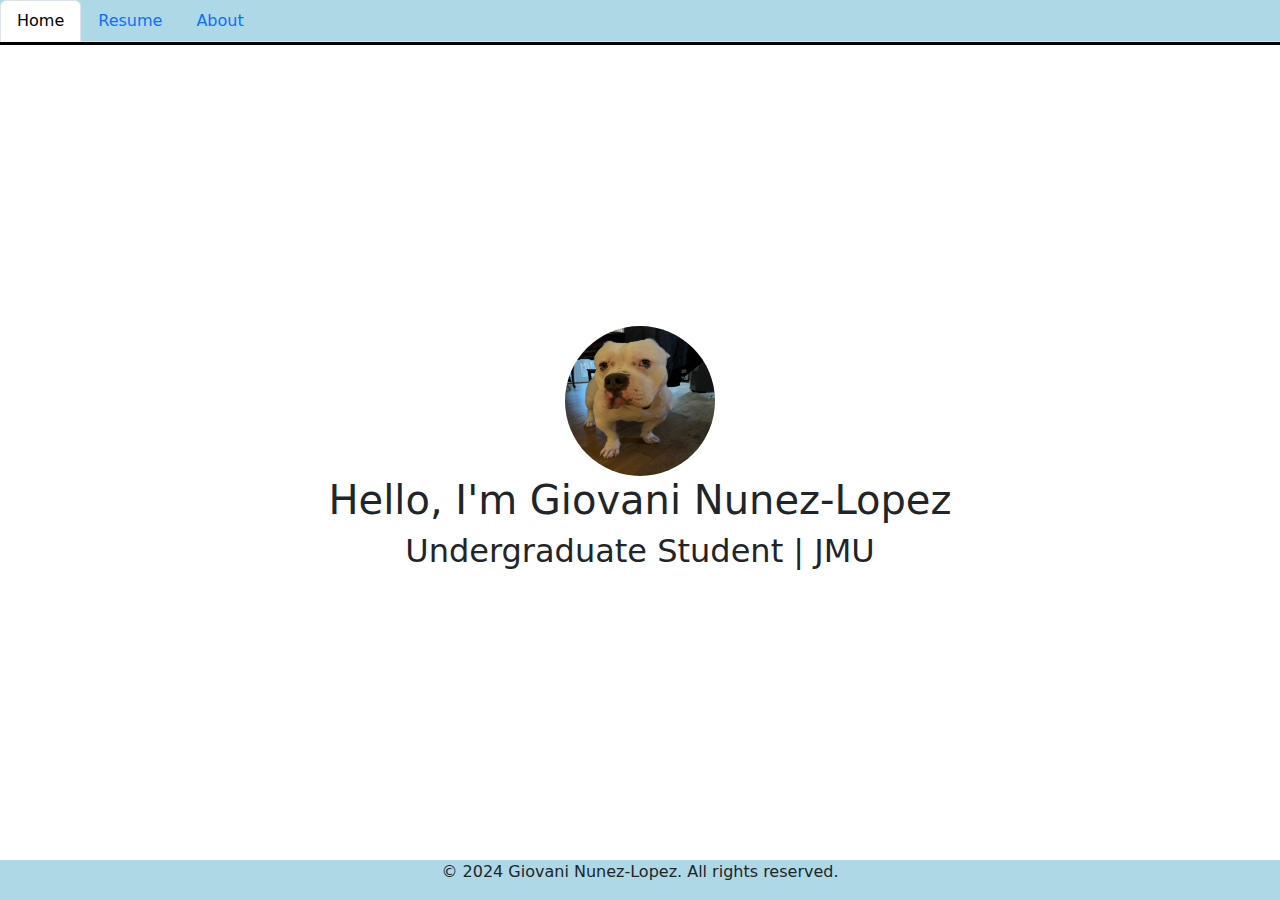
<file: index.html>
<html lang="en">
<head>
    <meta charset="UTF-8">
    <title>Profile - Giovani Nunez-Lopez</title>
    <link rel="stylesheet" href="https://cdn.jsdelivr.net/npm/bootstrap@5.3.2/dist/css/bootstrap.min.css">
    <link rel="stylesheet" href="style.css">
</head>
<body>
    <header>
        <ul class="nav nav-tabs">
            <li class="nav-item">
              <a class="nav-link active" aria-current="page" href="index.html">Home</a>
            </li>
            <li class="nav-item">
              <a class="nav-link" href="resume.html">Resume</a>
            </li>
            <li class="nav-item">
              <a class="nav-link" href="about.html">About</a>
            </li>
        </ul>
    </header>

    <div class="container text-center">
        <img class="rounded-circle display-center" src="assets/img.JPG" alt="Profile Img" width="150" height="150">
        <h1>Hello, I'm Giovani Nunez-Lopez</h1>
        <h2>Undergraduate Student | JMU</h2>
    </div>

    <footer class="text-center">
        <p>© 2024 Giovani Nunez-Lopez. All rights reserved.</p>
    </footer>
</body>
</html>
</file>
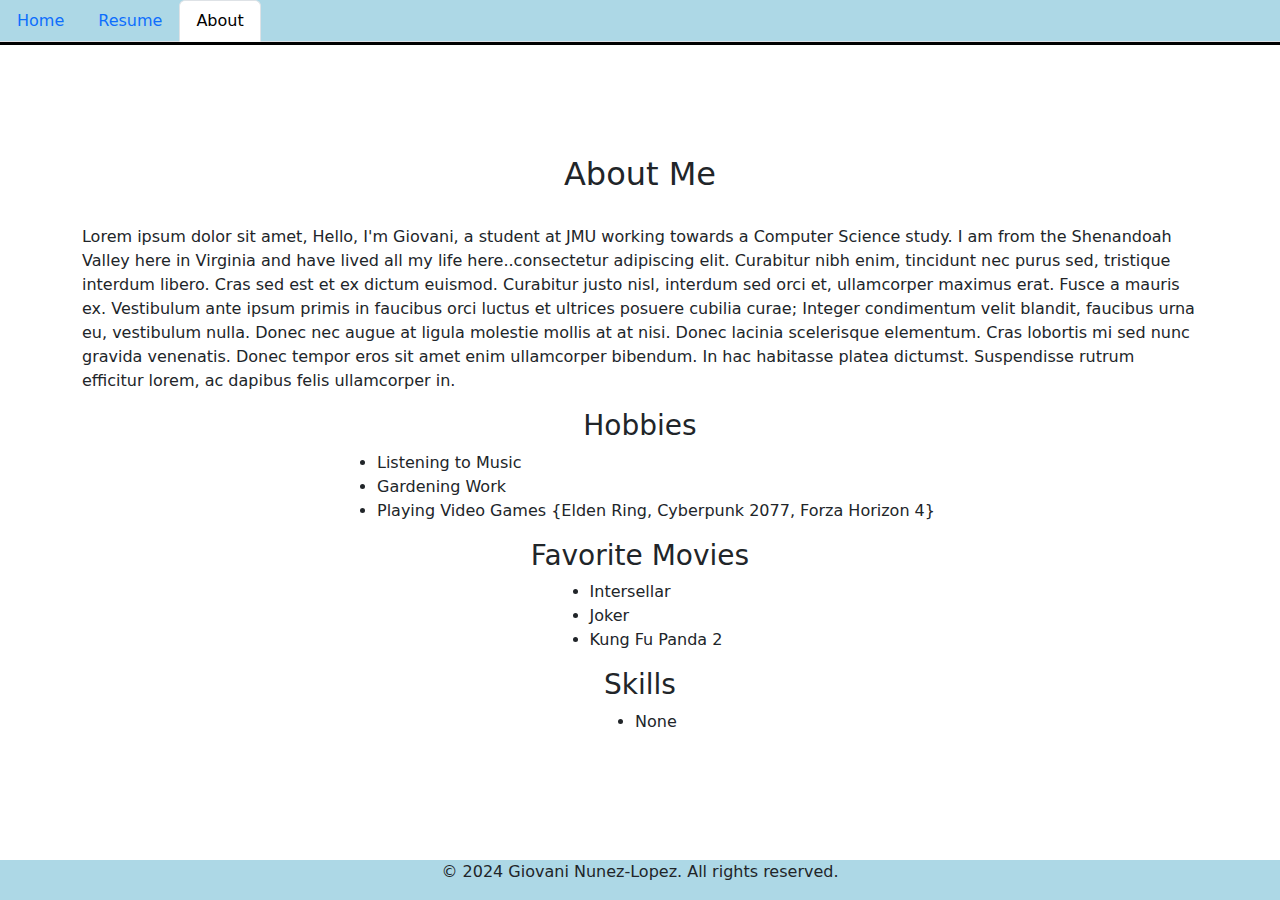
<file: about.html>
<html lang="en">
<head>
    <meta charset="UTF-8">
    <title>About - Giovani N.L</title>
    <link rel="stylesheet" href="https://cdn.jsdelivr.net/npm/bootstrap@5.3.2/dist/css/bootstrap.min.css">
    <link rel="stylesheet" href="style.css">
</head>
<body>
    <header>
        <ul class="nav nav-tabs">
            <li class="nav-item">
              <a class="nav-link" href="index.html">Home</a>
            </li>
            <li class="nav-item">
              <a class="nav-link" href="resume.html">Resume</a>
            </li>
            <li class="nav-item">
              <a class="nav-link active" aria-current="page" href="about.html">About</a>
            </li>
          </ul>
    </header>

    <div class="container">
        <h2 class="text-center">About Me</h2><br>
        <p>Lorem ipsum dolor sit amet, Hello, I'm Giovani, a student at JMU working towards a Computer Science study. I am from the Shenandoah Valley here in Virginia and have lived all my life here..consectetur adipiscing elit. Curabitur nibh enim, tincidunt nec purus sed, tristique interdum libero. Cras sed est et ex dictum euismod. Curabitur justo nisl, interdum sed orci et, ullamcorper maximus erat. Fusce a mauris ex. Vestibulum ante ipsum primis in faucibus orci luctus et ultrices posuere cubilia curae; Integer condimentum velit blandit, faucibus urna eu, vestibulum nulla. Donec nec augue at ligula molestie mollis at at nisi. Donec lacinia scelerisque elementum. Cras lobortis mi sed nunc gravida venenatis. Donec tempor eros sit amet enim ullamcorper bibendum. In hac habitasse platea dictumst. Suspendisse rutrum efficitur lorem, ac dapibus felis ullamcorper in. </p>
        <h3>Hobbies</h3>
        <ul>
            <li>Listening to Music</li>
            <li>Gardening Work</li>
            <li>Playing Video Games {Elden Ring, Cyberpunk 2077, Forza Horizon 4}</li>
        </ul>
        <h3>Favorite Movies</h3>
        <ul>
            <li>Intersellar</li>
            <li>Joker</li>
            <li>Kung Fu Panda 2</li>
        </ul>
        <h3>Skills</h3>
        <ul>
            <li>None</li>
        </ul>
    </div>

    <footer class="text-center">
        <p>© 2024 Giovani Nunez-Lopez. All rights reserved.</p>
    </footer>
</body>
</html>
</file>
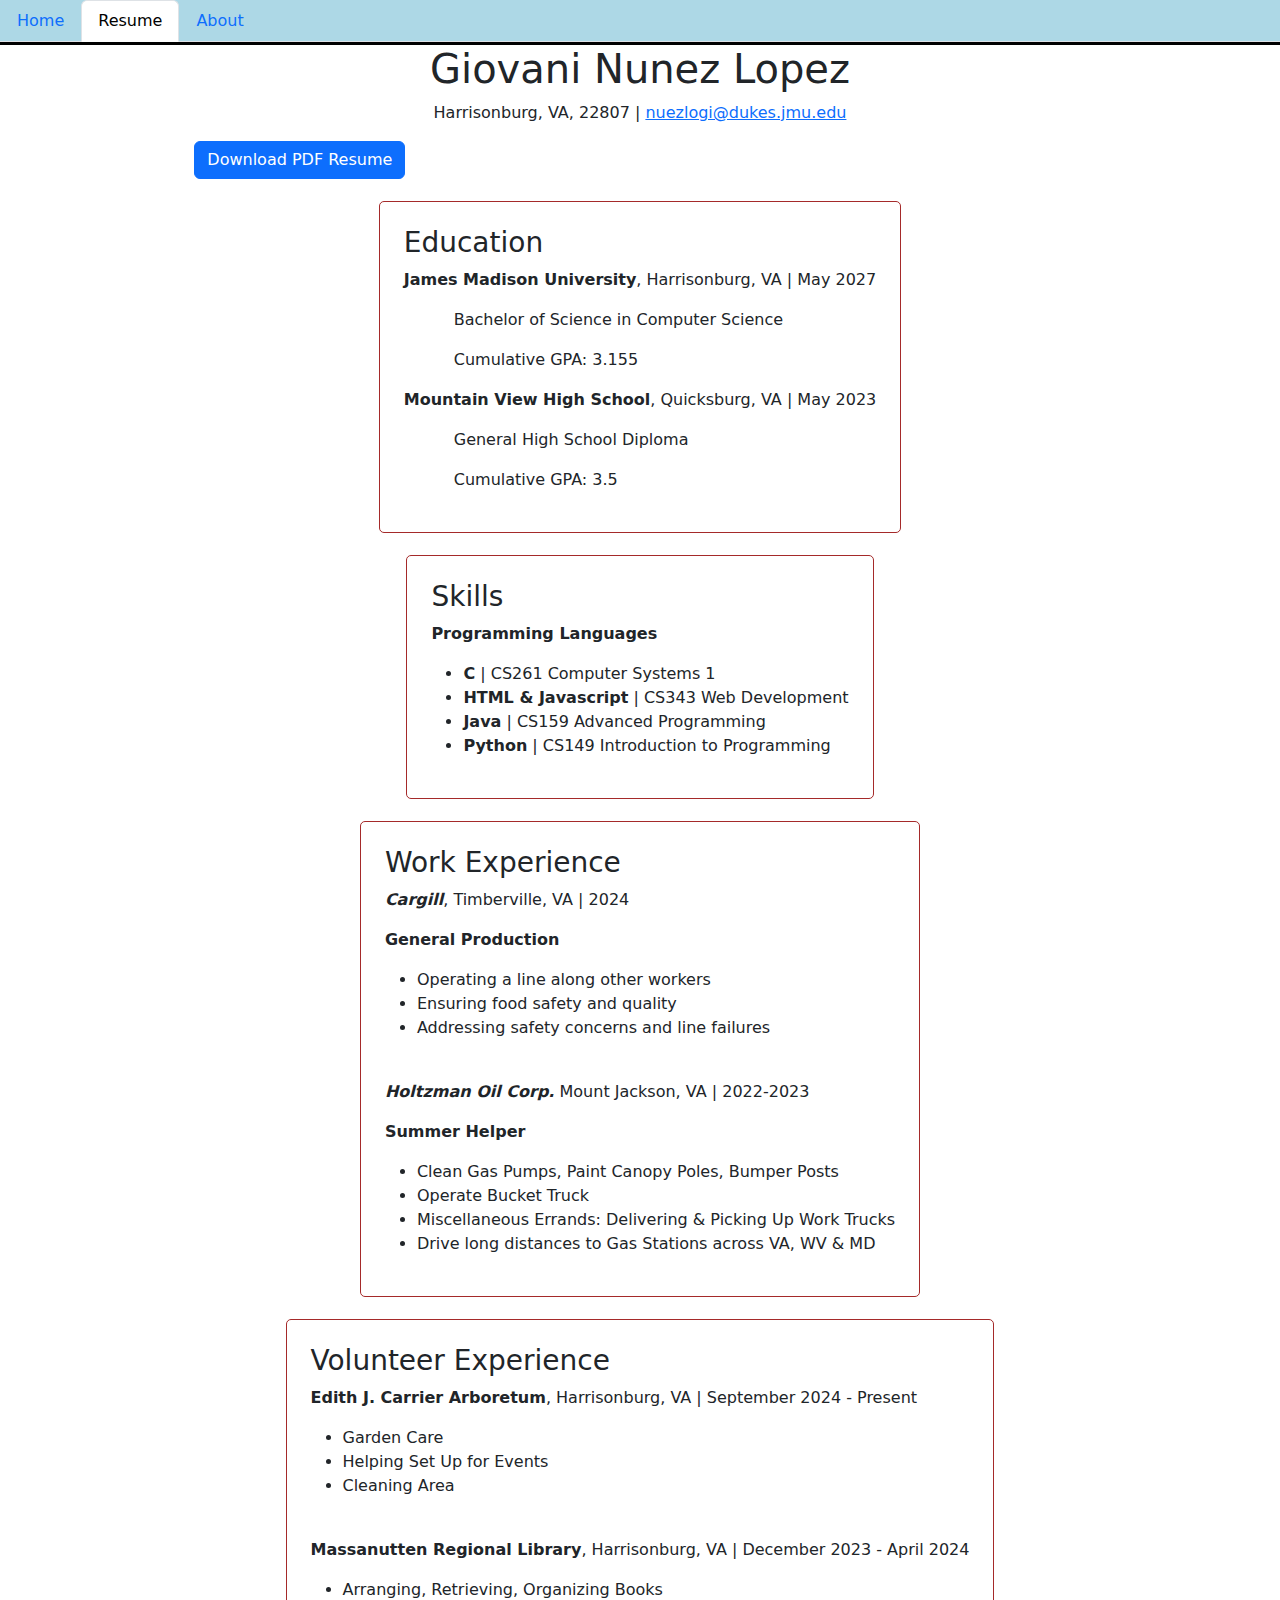
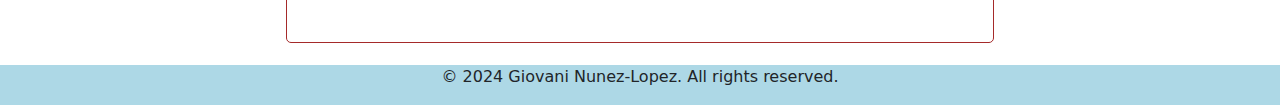
<file: resume.html>
<!-- Resume Html -->
 <html lang="en">
 <head>
    <meta charset="UTF-8">
    <title>Resume - Giovani N.L</title>
    <link rel="stylesheet" href="https://cdn.jsdelivr.net/npm/bootstrap@5.3.2/dist/css/bootstrap.min.css">
    <link rel="stylesheet" href="style.css">
 </head>
 <body>
    <header>
        <ul class="nav nav-tabs">
            <li class="nav-item">
              <a class="nav-link" href="index.html">Home</a>
            </li>
            <li class="nav-item">
              <a class="nav-link active" aria-current="page" href="resume.html">Resume</a>
            </li>
            <li class="nav-item">
              <a class="nav-link" href="about.html">About</a>
            </li>
          </ul>
    </header>

    <div class="container">
        <h1 class="text-center">Giovani Nunez Lopez</h1>
        <p class="text-center">Harrisonburg, VA, 22807 | <a href="mailto:nuezlogi@dukes.jmu.edu">nuezlogi@dukes.jmu.edu</a></p>

        <a href="assets/resume.pdf" class="btn btn-primary" download>Download PDF Resume</a>

        <div class="card-body">
            <h3>Education</h3>
            <p><strong>James Madison University</strong>, Harrisonburg, VA | May 2027</p>
            <p class="indented">Bachelor of Science in Computer Science</p>
            <p class="indented">Cumulative GPA: 3.155</p>
            <p><strong>Mountain View High School</strong>, Quicksburg, VA | May 2023</p>
            <p class="indented">General High School Diploma</p>
            <p class="indented">Cumulative GPA: 3.5</p>

        </div>

        <div class="card-body">
            <h3>Skills</h3>
            <p><strong>Programming Languages</strong></p>
            <ul>
                <li><strong>C</strong> | CS261 Computer Systems 1</li>
                <li><strong>HTML &amp; Javascript</strong> | CS343 Web Development</li>
                <li><strong>Java</strong> | CS159 Advanced Programming</li>
                <li><strong>Python</strong> | CS149 Introduction to Programming</li>
            </ul>
        </div>

        <div class="card-body">
            <h3>Work Experience</h3>
            <p><strong><em>Cargill</em></strong>, Timberville, VA | 2024</p>
            <p><strong>General Production</strong></p>
            <ul>
                <li>Operating a line along other workers</li>
                <li>Ensuring food safety and quality</li>
                <li>Addressing safety concerns and line failures</li>
            </ul><br>
            <p><strong><em>Holtzman Oil Corp.</em></strong> Mount Jackson, VA | 2022-2023</p>
            <p><strong>Summer Helper</strong></p>
            <ul>
                <li>Clean Gas Pumps, Paint Canopy Poles, Bumper Posts</li>
                <li>Operate Bucket Truck</li>
                <li>Miscellaneous Errands: Delivering &amp; Picking Up Work Trucks</li>
                <li>Drive long distances to Gas Stations across VA, WV &amp; MD</li>
            </ul>
        </div>

        <div class="card-body">
            <h3>Volunteer Experience</h3>
            <p><strong>Edith J. Carrier Arboretum</strong>, Harrisonburg, VA | September 2024 - Present</p>
            <ul>
                <li>Garden Care</li>
                <li>Helping Set Up for Events</li>
                <li>Cleaning Area</li>
            </ul><br>

            <p><strong>Massanutten Regional Library</strong>, Harrisonburg, VA | December 2023 - April 2024</p>
            <ul><li>Arranging, Retrieving, Organizing Books</li></ul>
        </div>
    </div>

    <footer class="text-center">
        <p>© 2024 Giovani Nunez-Lopez. All rights reserved.</p>
    </footer>

 </body>
 </html>
</file>
<file: style.css>
body {
    display: grid;
    background-color:white;
    grid-template-rows: auto 1fr auto;
    height: 100vh
}

header {
    grid-column: 1/4;
    background-color: lightblue;
    border-bottom-style: solid;
    border-bottom-color: black;
    border-bottom-width: 3px;
}

.container {
    grid-column: 2/3;
    justify-content: space-evenly;
    justify-items: center;
    align-content: space-evenly;
    align-items: center;
}

.card-body {
    background-color: rgb(255, 255, 255);
    border-color: brown;
    border-style: solid;
    border-width: 1.5px;
    border-radius: 5px;
    margin: 2.5%;
    padding: 1.5rem
}

footer {
    bottom: 0;
    grid-column: 1/4;
    background-color: lightblue;
}

.indented {
    text-indent: 50px;
}
</file>
